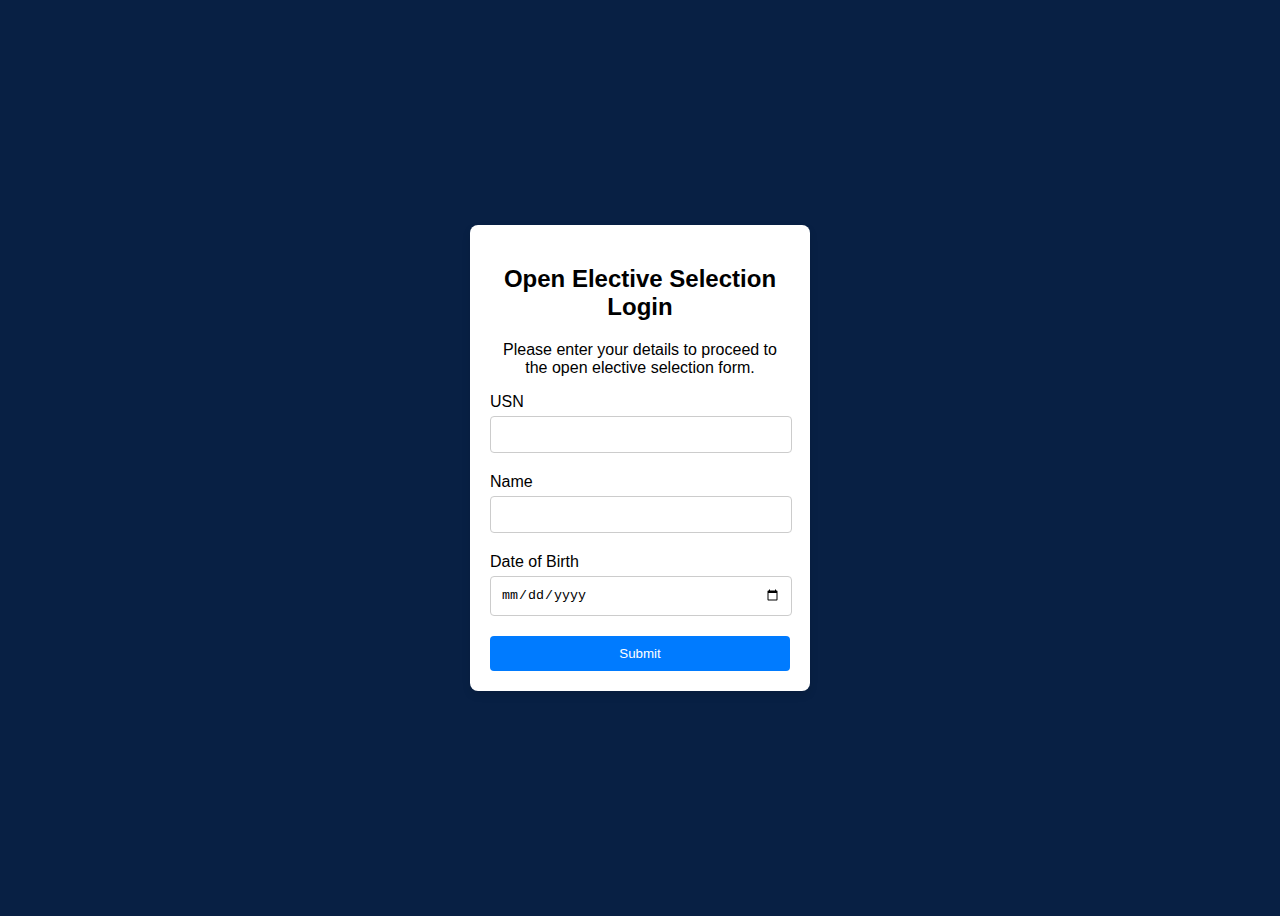
<file: index.html>
<!DOCTYPE html>
<html lang="en">
<head>
    <meta charset="UTF-8">
    <meta name="viewport" content="width=device-width, initial-scale=1.0">
    <title>Open Elective Selection Login</title>
    <link rel="stylesheet" href="style.css">
</head>
<body>
    <div class="login-container">
        <h2>Open Elective Selection Login</h2>
        <p>Please enter your details to proceed to the open elective selection form.</p>
        <form id="loginForm">
            <div class="input-group">
                <label for="usn">USN</label>
                <input type="text" id="usn" name="usn" pattern="1RN21CD\d{3}" title="USN should be in the format 1RN21CDxxx." required>
            </div>
            <div class="input-group">
                <label for="name">Name</label>
                <input type="text" id="name" name="name" required>
            </div>
            <div class="input-group">
                <label for="dob">Date of Birth</label>
                <input type="date" id="dob" name="dob" required>
            </div>
            <button type="submit">Submit</button>
        </form>
    </div>
    <script src="script.js"></script>
</body>
</html>
</file>
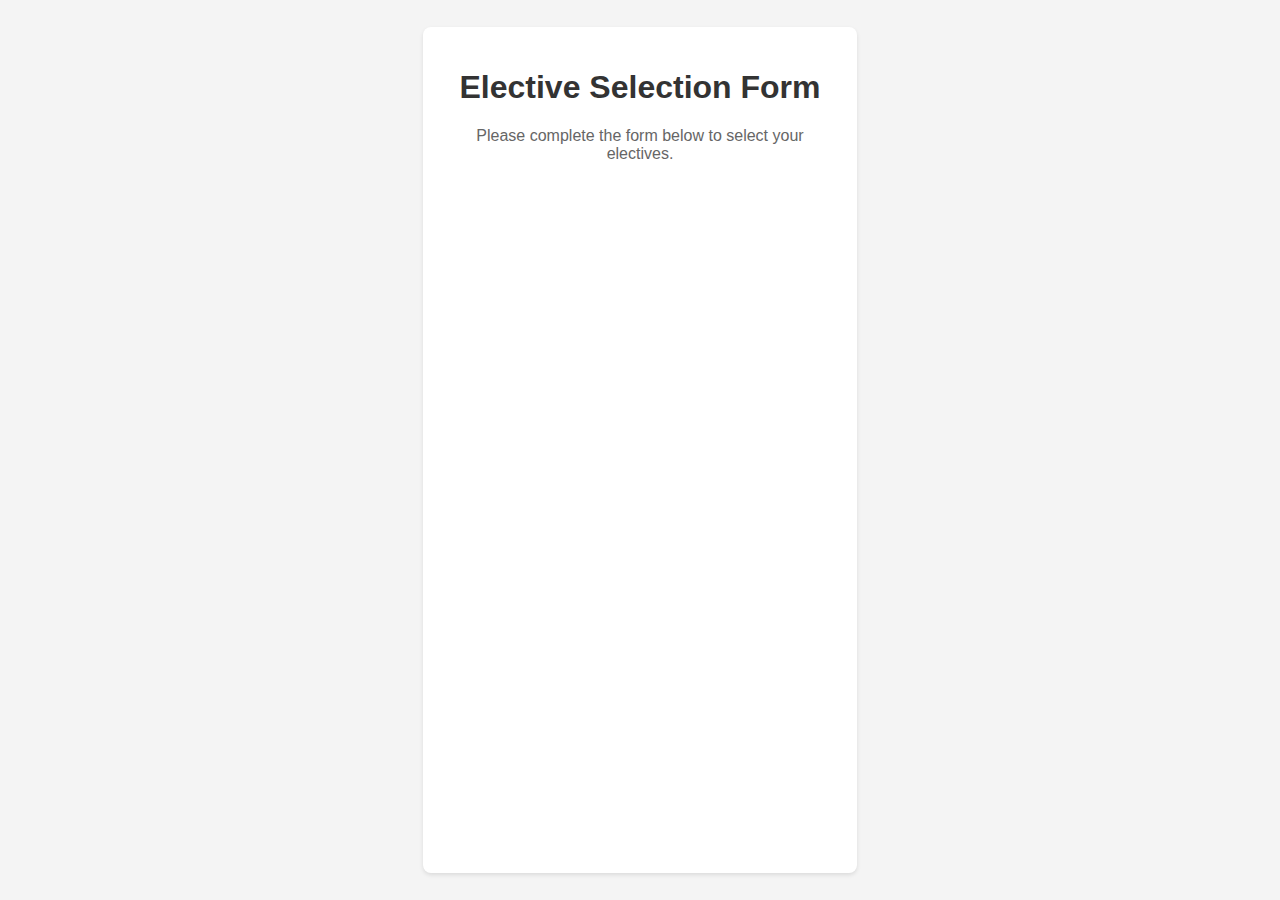
<file: form.html>
<!DOCTYPE html>
<html lang="en">
<head>
    <meta charset="UTF-8">
    <meta name="viewport" content="width=device-width, initial-scale=1.0">
    <title>Open Elective Selection Form</title>
</head>
<body>
<div class="container">
    <h1>Elective Selection Form</h1>
    <p>Please complete the form below to select your electives.</p>
    <iframe src="https://docs.google.com/forms/d/e/1FAIpQLSdaVLyFpUcCC890Cd_sSRNE3q6pFW8BYj-w7ZTHhCYlwqjp2g/viewform?embedded=true" frameborder="0" marginheight="0" marginwidth="0">Loading…</iframe>
</div>
</body>
</html>
<style>
    body, html {
    margin: 0;
    padding: 0;
    height: 100%;
    font-family: 'Arial', sans-serif;
    background: #f4f4f4; /* Plain background */
    display: flex;
    justify-content: center;
    align-items: center;
    text-align: center;
    color: #333;
}

.container {
    width: 90%;
    max-width: 700px;
    margin: 20px auto;
    padding: 20px;
    background: #fff; /* White background for the form container */
    border-radius: 8px;
    box-shadow: 0 2px 4px rgba(0,0,0,0.1);
}

iframe {
    width: 100%;
    height: 650px; /* Adjust based on your form's length */
    border: none;
    margin-top: 20px;
}

h1 {
    color: #333;
}

p {
    color: #666;
}

</style>
</file>
<file: style.css>
body {
    font-family: Arial, sans-serif;
    display: flex;
    justify-content: center;
    align-items: center;
    height: 100vh;
    background-color: #082044;
}

.login-container {
    background-color: #fff;
    padding:20px;
    border-radius: 8px;
    box-shadow: 0 4px 8px rgba(0, 0, 0, 0.1);
    text-align: center;
    width: 300px;
}

.input-group {
    margin-bottom: 20px;
    text-align: left;
  padding-right:20px;
}

.input-group label {
    display: block;
    margin-bottom: 5px;
}

.input-group input {
    width: 100%;
    padding: 10px;
    border: 1px solid #ccc;
    border-radius: 4px;
}

button {
    width: 100%;
    padding: 10px;
    background-color: #007bff;
    color: white;
    border: none;
    border-radius: 4px;
    cursor: pointer;
}

button:hover {
    background-color: #0056b3;
}
</file>
